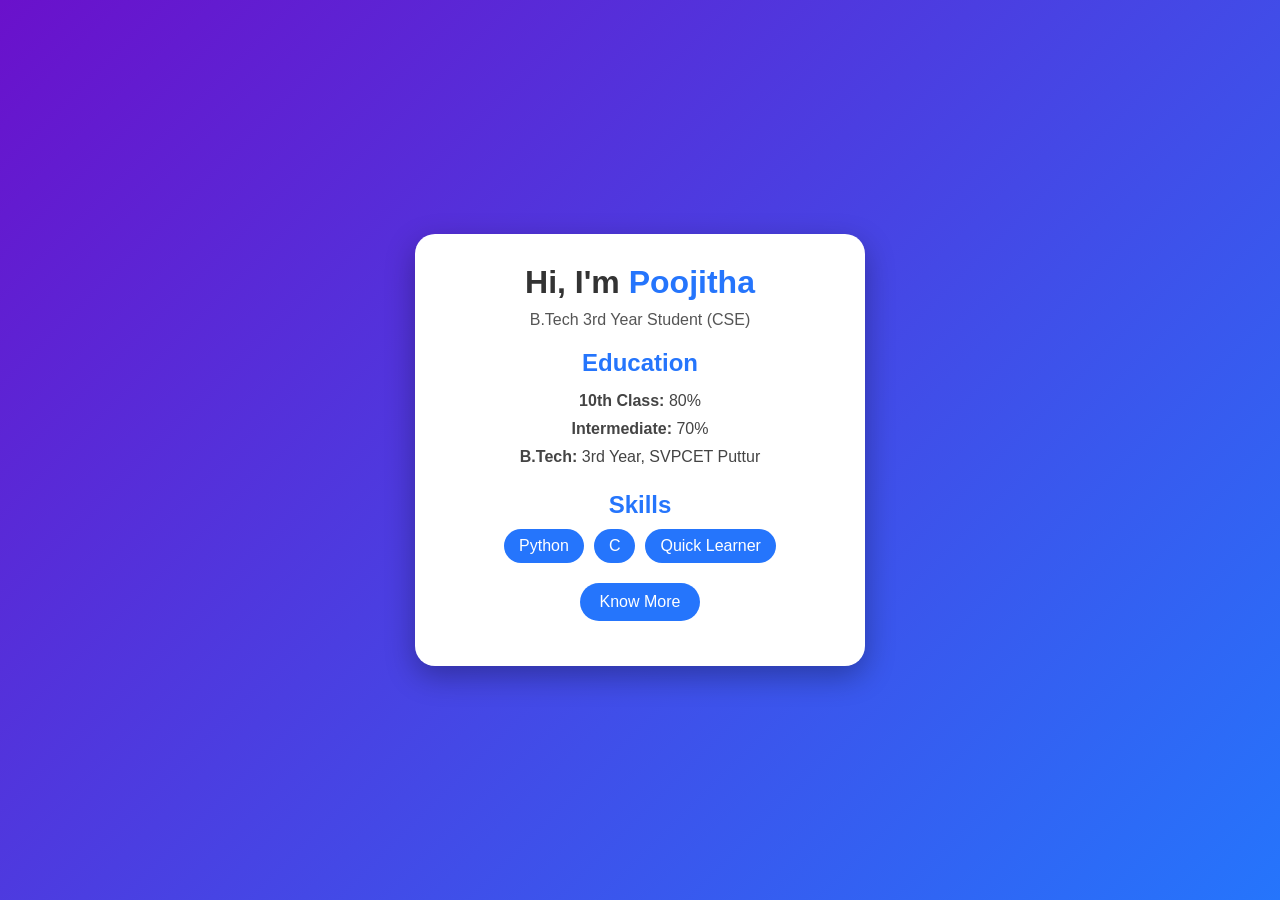
<file: index.html>
<!DOCTYPE html>
<html lang="en">
<head>
    <meta charset="UTF-8">
    <meta name="viewport" content="width=device-width, initial-scale=1.0">
    <title>Poojitha Portfolio</title>
    <link rel="stylesheet" href="style.css">
</head>
<body>

    <div class="container">
        <div class="card">
            <h1 class="fade-in">Hi, I'm <span>Poojitha</span></h1>
            <p class="slide-up">
                B.Tech 3rd Year Student (CSE)
            </p>

            <div class="info">
                <h2>Education</h2>
                <ul>
                    <li><strong>10th Class:</strong> 80%</li>
                    <li><strong>Intermediate:</strong> 70%</li>
                    <li><strong>B.Tech:</strong> 3rd Year, SVPCET Puttur</li>
                </ul>
            </div>

            <div class="info">
                <h2>Skills</h2>
                <div class="skills">
                    <span>Python</span>
                    <span>C</span>
                    <span>Quick Learner</span>
                </div>
            </div>

            <button id="btn">Know More</button>

            <p id="message"></p>
        </div>
    </div>

    <script src="script.js"></script>
</body>
</html>
</file>
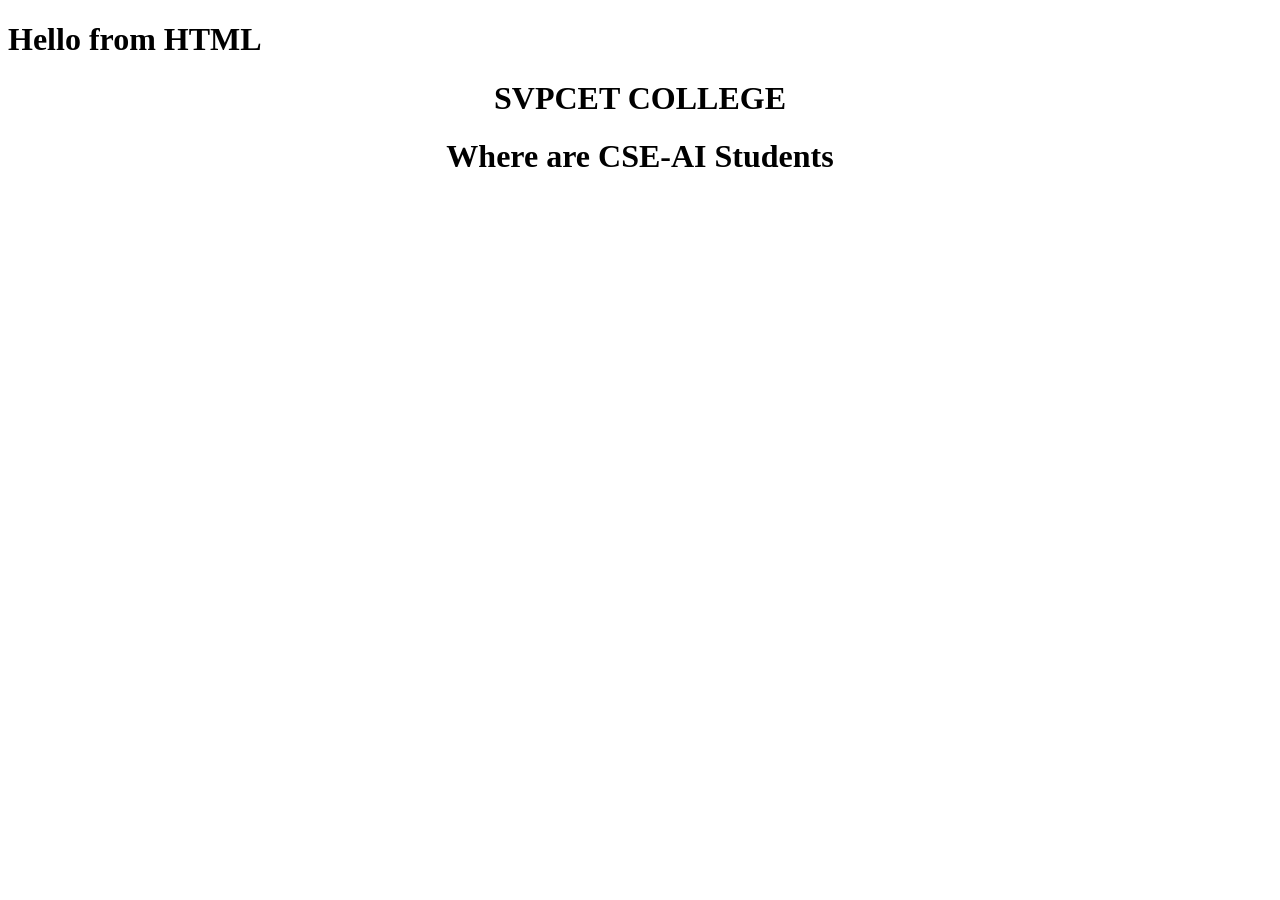
<file: 1a.html>
<!DOCTYPE html> 
<html lang="en"> 
<head> 
<meta charset="UTF-8"> 
<title>Link JavaScript Example</title> 
</head> 
<body> 
<h1>Hello from HTML</h1> 
<center><h1>SVPCET COLLEGE</h1></center> 
<center><h1>Where are CSE-AI Students </h1></center> 
<!-- Link to external JavaScript file --> 
<script src="script.js"></script> 
</body> 
</html>
</file>
<file: style.css>
*{
    margin:0;
    padding:0;
    box-sizing:border-box;
    font-family: 'Poppins', sans-serif;
}

body{
    background: linear-gradient(135deg,#6a11cb,#2575fc);
    height:100vh;
    display:flex;
    justify-content:center;
    align-items:center;
}

.container{
    width:100%;
    display:flex;
    justify-content:center;
}

.card{
    background:white;
    width:450px;
    padding:30px;
    border-radius:20px;
    text-align:center;
    box-shadow:0 10px 30px rgba(0,0,0,0.3);
    animation: float 3s ease-in-out infinite;
}

h1{
    color:#333;
    margin-bottom:10px;
}

h1 span{
    color:#2575fc;
}

p{
    color:#555;
    margin-bottom:15px;
}

.info{
    margin-top:20px;
}

.info h2{
    color:#2575fc;
    margin-bottom:10px;
}

ul{
    list-style:none;
}

ul li{
    padding:5px;
    color:#444;
}

.skills{
    display:flex;
    justify-content:center;
    gap:10px;
    flex-wrap:wrap;
}

.skills span{
    background:#2575fc;
    color:white;
    padding:8px 15px;
    border-radius:20px;
    transition:0.3s;
}

.skills span:hover{
    transform:scale(1.1);
    background:#6a11cb;
}

button{
    margin-top:20px;
    padding:10px 20px;
    border:none;
    background:#2575fc;
    color:white;
    border-radius:25px;
    cursor:pointer;
    font-size:16px;
    transition:0.3s;
}

button:hover{
    background:#6a11cb;
    transform:scale(1.05);
}

#message{
    margin-top:15px;
    font-weight:bold;
    color:#2575fc;
}

.fade-in{
    animation: fadeIn 2s ease;
}

.slide-up{
    animation: slideUp 1.5s ease;
}

@keyframes fadeIn{
    from{
        opacity:0;
    }
    to{
        opacity:1;
    }
}

@keyframes slideUp{
    from{
        transform:translateY(50px);
        opacity:0;
    }
    to{
        transform:translateY(0);
        opacity:1;
    }
}

@keyframes float{
    0%{
        transform:translateY(0);
    }
    50%{
        transform:translateY(-10px);
    }
    100%{
        transform:translateY(0);
    }
}
</file>
